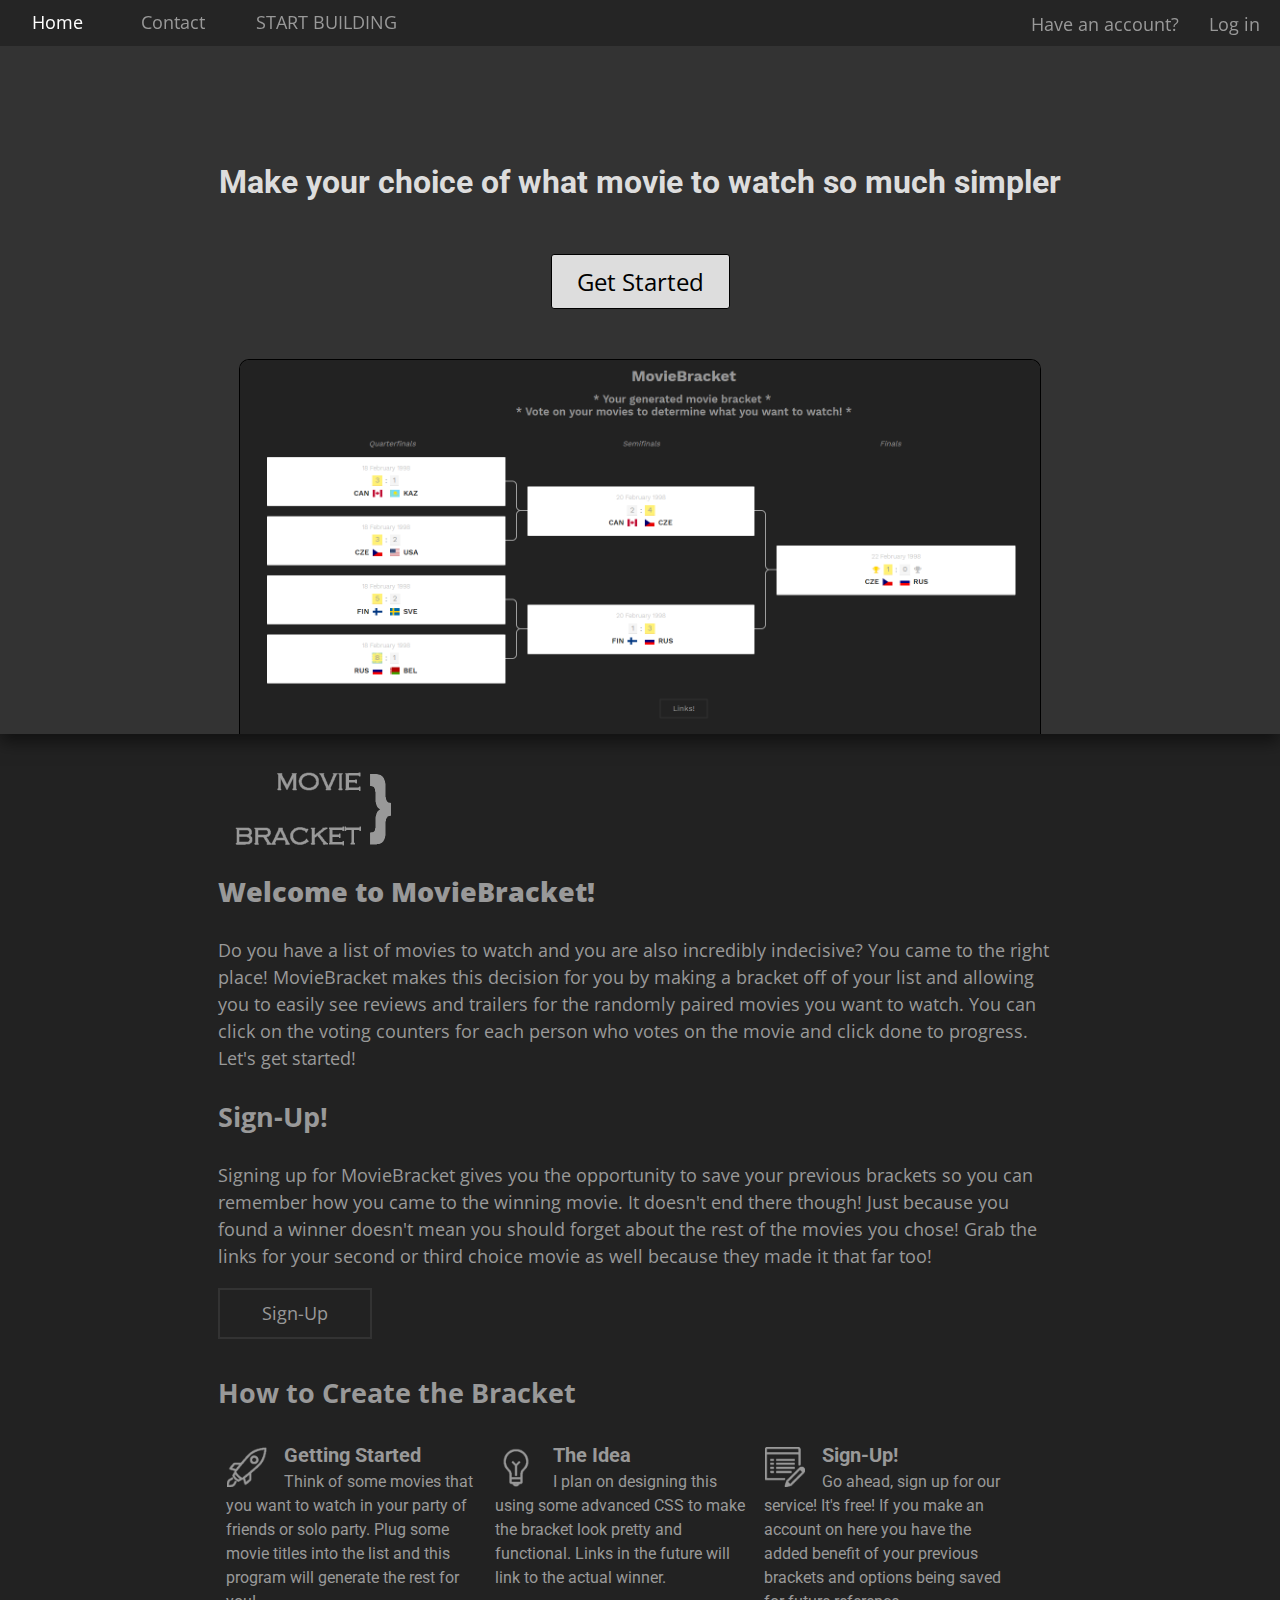
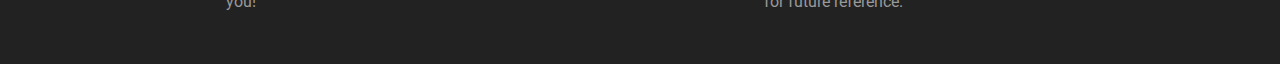
<file: index.html>
<!DOCTYPE HTML>
<html>
<head>
    <title>MovieBracket</title>
    <meta name="viewport" content="initial-scale=1">
    <link rel="stylesheet" type="text/css" href="css/styles.css">
    <link href="https://fonts.googleapis.com/css?family=Open+Sans:300" rel="stylesheet">
    <link href="https://fonts.googleapis.com/css?family=Roboto:100" rel="stylesheet">
    <script>
        function showMenuDesktop() {
            var desktop = document.getElementById("dropClick");
            if (!desktop.style.display || desktop.style.display == "none") {
                desktop.style.display = "block";
            } else {
                desktop.style.display = "none";
            }
        }

        function showMenuMobile() {
            var mobile = document.getElementById("dropTouch");
            if (!mobile.style.display || mobile.style.display == "none") {
                mobile.style.display = "block";
            } else {
                mobile.style.display = "none";
            }
        }
        /*window.onclick = function(event) {
            if (!(event.target.matches(".dropButton") || event.target.matches(".dropContent"))) {
                var drop = document.getElementsByClassName("dropContent");
                var i;
                for (i = 0; i < drop.length; i++) {
                    var open = drop[i];
                    if (open.classList.contains("show")) open.classList.remove("show");
                }
            }
        }*/
    </script>
</head>

<body>

    <!--<h1>Test</h1>!-->

    <div class="topnav" id="myTopnav">
        <a href="index.html" class="active">Home</a>
        <a href="mailto:kstys97@gmail.com">Contact</a>
        <a href="list.html">START BUILDING</a>
        <div class="dropdown">
            <p id="accText">Have an account?</p>
            <button onclick="showMenuDesktop();" class="dropButton">Log in</button>
            <div class="dropContent" id="dropClick">
                <form>
                    <br>
                    <input type="text" name="email" placeholder="E-Mail"><br><br>
                    <input type="password" name="password" placeholder="Password"><br><br><br> Stay signed in?
                    <input type="checkbox" name="remember" style="margin: 5px 50px 0px 0px"><br>
                    <input type="submit" value="Submit" style="position: absolute; margin: 10px 0px 0px 50px;"><br><br><br>
                    <hr>
                    <p style="text-align: center">Don't have a login?</p>
                    <a href="login.html" id="loginLink">Sign-Up</a>
                </form>
            </div>
        </div>
        <div class="smallBar">
            <button onclick="showMenuMobile()">
                <div class="dash"></div>
                <div class="dash"></div>
                <div class="dash"></div>
            </button>
            <div id="dropTouch" class="menuContent">
                <a href="index.html" class="active">Home</a>
                <a href="mailto:kstys97@gmail.com">Contact</a>
                <a href="list.html">START BUILDING</a>
            </div>
        </div>
    </div>
    <header>
        <h1>Make your choice of what movie to watch so much simpler</h1>
        <a href="list.html" id="hButton">Get Started</a>
        <img src="img/Example.png" height="400" width="800" id="hImg" alt="Example">
    </header>
    <div class="content" style="padding: 0;">
        <div id="contain">
            <img id="logo" src="img/logo.png" height="100" width="200"><br><br><br>
        </div>
        <h2> <b>Welcome to MovieBracket!</b></h2>
        <p>Do you have a list of movies to watch and you are also incredibly indecisive? You came to the right place! MovieBracket makes this decision for you by making a bracket off of your list and allowing you to easily see reviews and trailers for the randomly paired movies you want to watch. You can click on the voting counters for each person who votes on the movie and click done to progress. Let's get started!</p>
        <h2>Sign-Up!</h2>
        <p>Signing up for MovieBracket gives you the opportunity to save your previous brackets so you can remember how you came to the winning movie. It doesn't end there though! Just because you found a winner doesn't mean you should forget about the rest of the movies you chose! Grab the links for your second or third choice movie as well because they made it that far too!</p>
        <a href="login.html" class="link">Sign-Up</a>
        <div id="blocks">
            <br>
            <h2>How to Create the Bracket</h2>
            <p class="block"><img src="img/Transport-Rocket-icon.png" height="40px" width="40px"><b style="font-size: 20px">Getting Started</b><br>Think of some movies that you want to watch in your party of friends or solo party. Plug some movie titles into the list and this program will generate the rest for you!</p>
            <p class="block"><img src="img/Very-Basic-Idea-icon.png" height="40px" width="40px"><b style="font-size: 20px">The Idea</b><br>I plan on designing this using some advanced CSS to make the bracket look pretty and functional. Links in the future will link to the actual winner.</p>
            <p class="block"><img src="img/Programming-Edit-Property-icon.png" height="40px" width="40px"><b style="font-size: 20px">Sign-Up!</b><br>Go ahead, sign up for our service! It's free! If you make an account on here you have the added benefit of your previous brackets and options being saved for future reference.</p>
        </div>
    </div>
</body>
</html>
</file>
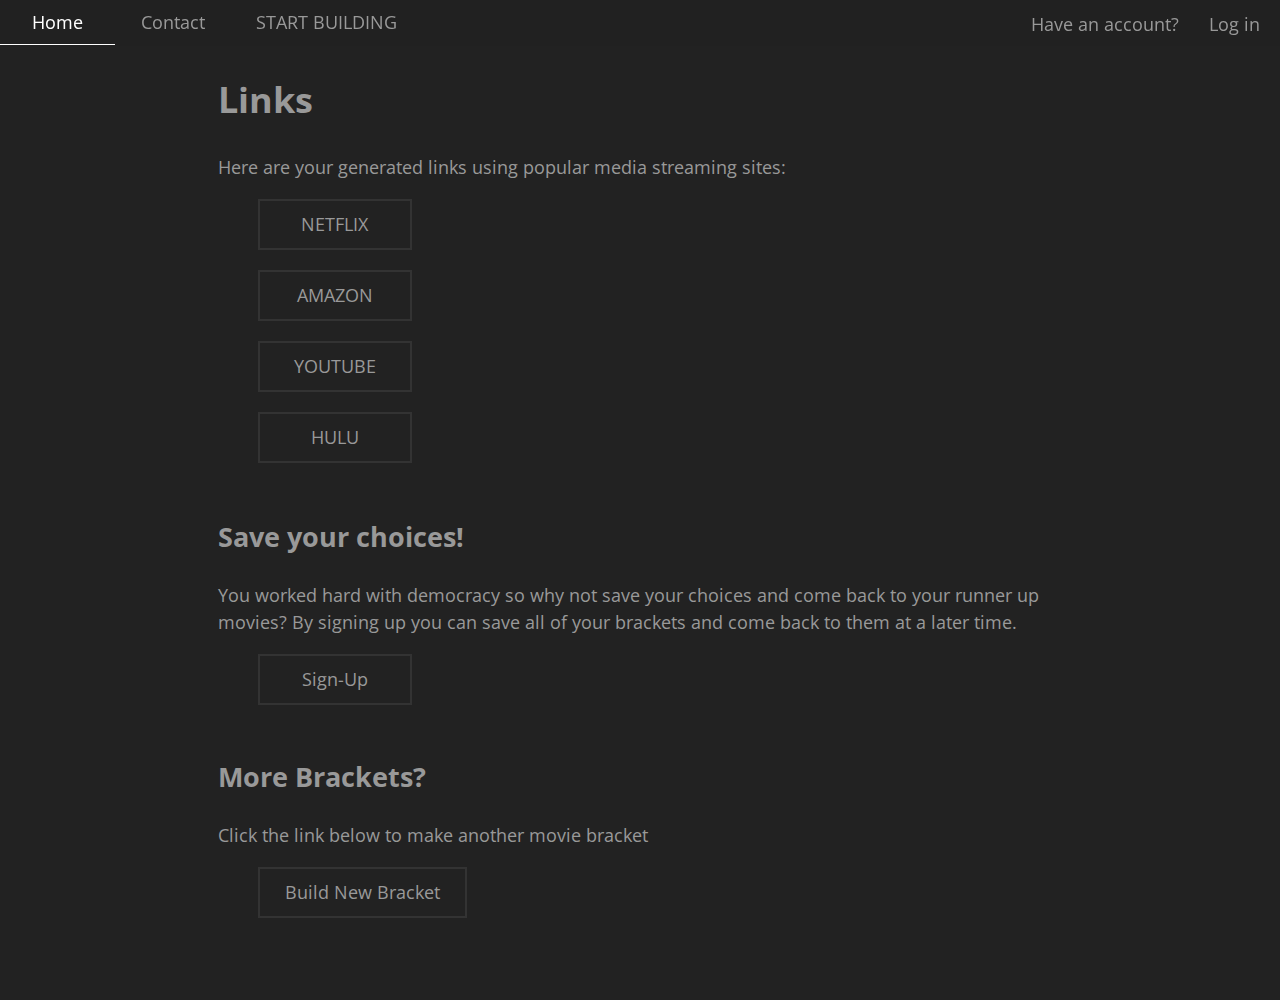
<file: links.html>
<!DOCTYPE HTML>
<html>
<head>
    <title>Links</title>
    <meta name="viewport" content="initial-scale=1">
    <link rel="stylesheet" type="text/css" href="css/styles.css">
    <link href="https://fonts.googleapis.com/css?family=Open+Sans:300" rel="stylesheet">
    <link href="https://fonts.googleapis.com/css?family=Roboto:100" rel="stylesheet">
    <script>
        function showMenuDesktop() {
            var desktop = document.getElementById("dropClick");
            if (!desktop.style.display || desktop.style.display == "none") {
                desktop.style.display = "block";
            } else {
                desktop.style.display = "none";
            }
        }

        function showMenuMobile() {
            var mobile = document.getElementById("dropTouch");
            if (!mobile.style.display || mobile.style.display == "none") {
                mobile.style.display = "block";
            } else {
                mobile.style.display = "none";
            }
        }
    </script>
</head>

<body>
    <div class="topnav" id="myTopnav">
        <a href="index.html">Home</a>
        <a href="mailto:kstys97@gmail.com">Contact</a>
        <a href="list.html">START BUILDING</a>
        <div class="dropdown">
            <p id="accText">Have an account?</p>
            <button onclick="showMenuDesktop();" class="dropButton">Log in</button>
            <div class="dropContent" id="dropClick">
                <form>
                    <br>
                    <input type="text" name="email" placeholder="E-Mail"><br><br>
                    <input type="password" name="password" placeholder="Password"><br><br><br> Stay signed in?
                    <input type="checkbox" name="remember" style="margin: 5px 50px 0px 0px"><br>
                    <input type="submit" value="Submit" style="position: absolute; margin: 10px 0px 0px 50px;"><br><br><br>
                    <hr>
                    <p style="text-align: center">Don't have a login?</p>
                    <a href="login.html" id="loginLink">Sign-Up</a>
                </form>
            </div>
        </div>
        <div class="smallBar">
            <button onclick="showMenuMobile()">
                <div class="dash"></div>
                <div class="dash"></div>
                <div class="dash"></div>
            </button>
            <div id="dropTouch" class="menuContent">
                <a href="index.html">Home</a>
                <a href="mailto:kstys97@gmail.com">Contact</a>
                <a href="list.html">Build New List</a>
            </div>
        </div>
    </div>
    <div class="content">
        <h1>Links</h1>
        <p>Here are your generated links using popular media streaming sites:</p>
        <ul>
            <li><a href="http://netflix.com" class="link" id="netflix">NETFLIX</a></li>
            <li><a href="http://amazon.com" class="link" id="amazon">AMAZON</a></li>
            <li><a href="http://youtube.com" class="link" id="youtube">YOUTUBE</a></li>
            <li><a href="http://hulu.com" class="link" id="hulu">HULU</a></li>
        </ul>
        <br>
        <h2>Save your choices!</h2>
        <p>You worked hard with democracy so why not save your choices and come back to your runner up movies? By signing up you can save all of your brackets and come back to them at a later time.</p>
        <ul>
            <a href="login.html" class="link">Sign-Up</a>
        </ul>
        <br>
        <h2>More Brackets?</h2>
        <p>Click the link below to make another movie bracket</p>
        <ul>
            <a href="list.html" class="link">Build New Bracket</a>
        </ul>
    </div>
</body>
</html>
</file>
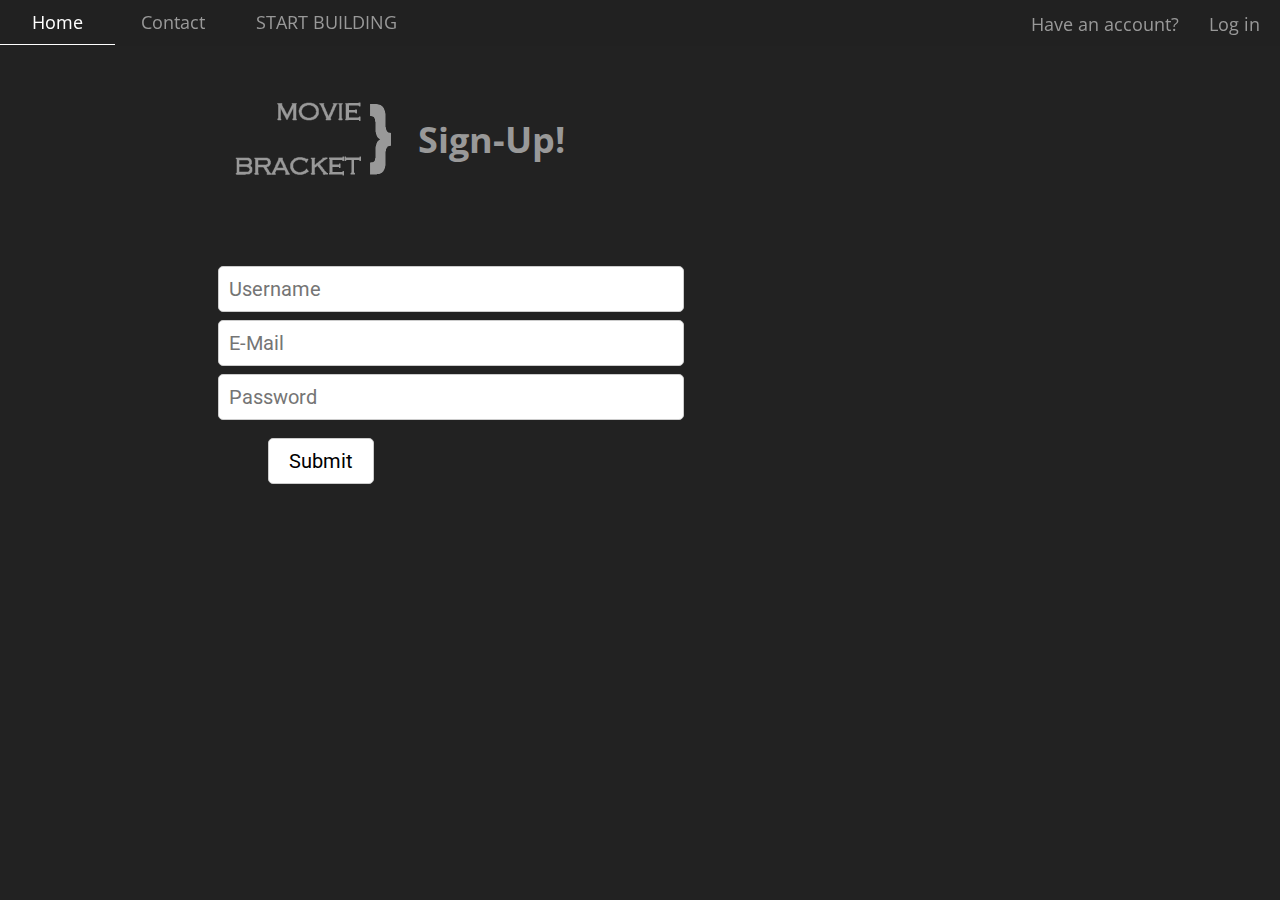
<file: login.html>
<!DOCTYPE HTML>
<html>
<head>
    <title>Sign-Up</title>
    <meta name="viewport" content="initial-scale=1">
    <link href="https://fonts.googleapis.com/css?family=Open+Sans:300" rel="stylesheet">
    <link href="https://fonts.googleapis.com/css?family=Roboto:100" rel="stylesheet">
    <link rel="stylesheet" type="text/css" href="css/styles.css">
    <script>
        function showMenuDesktop() {
            var desktop = document.getElementById("dropClick");
            if (!desktop.style.display || desktop.style.display == "none") {
                desktop.style.display = "block";
            } else {
                desktop.style.display = "none";
            }
        }

        function showMenuMobile() {
            var mobile = document.getElementById("dropTouch");
            if (!mobile.style.display || mobile.style.display == "none") {
                mobile.style.display = "block";
            } else {
                mobile.style.display = "none";
            }
        }
    </script>
</head>

<body>
    <div class="topnav" id="myTopnav">
        <a href="index.html">Home</a>
        <a href="mailto:kstys97@gmail.com">Contact</a>
        <a href="list.html">START BUILDING</a>
        <div class="dropdown">
            <p id="accText">Have an account?</p>
            <button onclick="showMenuDesktop();" class="dropButton">Log in</button>
            <div class="dropContent" id="dropClick">
                <form action="https://formspree.io/kstys97@email.com" method="POST">
                    <br>
                    <input type="text" name="email" placeholder="E-Mail"><br><br>
                    <input type="password" name="password" placeholder="Password"><br><br><br> Stay signed in?
                    <input type="checkbox" name="remember" style="margin: 5px 50px 0px 0px"><br>
                    <input type="submit" value="Submit" style="position: absolute; margin: 10px 0px 0px 50px;"><br><br><br>
                    <hr>
                    <p style="text-align: center">Don't have a login?</p>
                    <a href="login.html" id="loginLink">Sign-Up</a>
                </form>
            </div>
        </div>
        <div class="smallBar">
            <button onclick="showMenuMobile()">
                <div class="dash"></div>
                <div class="dash"></div>
                <div class="dash"></div>
            </button>
            <div id="dropTouch" class="menuContent">
                <a href="index.html" class="active">Home</a>
                <a href="mailto:kstys97@gmail.com">Contact</a>
                <a href="list.html">START BUILDING</a>
            </div>
        </div>
    </div>
    <div class="content">
        <div id="contain">
            <img id="logo" src="img/logo.png" height="100" width="200">
            <h1>Sign-Up!</h1>
        </div>
        <form action="https://formspree.io/kstys97@email.com" method="POST">
            <input class="inputStyle" type="text" name="userName" placeholder="Username"><br><br>
            <input class="inputStyle" type="email" name="_replyto" placeholder="E-Mail"><br><br>
            <input class="inputStyle" type="password" name="password" placeholder="Password"><br><br>
            <input class="submit" type="submit" value="Submit" style="position: absolute; margin: 10px 0px 0px 50px;">
        </form>
    </div>
</body>
</html>
</file>
<file: css/styles.css>
body {
    font-family: 'Open Sans', sans-serif;
    margin: auto;
    color: #999;
    background-color: #222;
}

.content {
    padding: 5% 0.5%;
    margin: 0px auto;
    max-width: 66%;
    line-height: 1.5;
    font-size: 18px;
}

#logo {
    padding-top: 22px;
    float: left;
}

#contain {
    min-width: 465px;
    margin-bottom: 50px;
}

#contain h1 {
    padding-top: 40px;
    padding-bottom: 40px;
}

header {
    text-align: center;
    font-family: 'Roboto', sans-serif;
    padding-top: 150px;
    background-color: #333;
    color: #ddd;
    box-shadow: 0px 8px 16px 0px rgba(0, 0, 0, 0.5);
}

#hButton {
    font-family: 'Open Sans', sans-serif;
    display: inline-block;
    text-decoration: none;
    font-size: 24px;
    padding-top: 10px;
    padding-bottom: 10px;
    padding-left: 25px;
    padding-right: 25px;
    background-color: #ddd;
    color: black;
    margin-top: 40px;
    border: 1px solid;
    border-radius: 3px;
}

#hButton:hover {
    background-color: #fff;
}

#hImg {
    max-width: 100%;
    height: auto;
    display: block;
    margin-top: 50px;
    margin-left: auto;
    margin-right: auto;
    border: 1px solid;
    border-bottom: none;
    border-color: black;
    border-top-left-radius: 10px;
    border-top-right-radius: 10px;
}


/* ------------==== Start of Navigation Bar ====------------ */

.topnav {
    position: fixed;
    background-color: rgba(34, 34, 34, 0.8);
    z-index: 100;
    min-width: 765px;
    width: 100%;
}

.topnav a {
    font-size: 18px;
    padding: 10px 2%;
    float: left;
    display: block;
    text-align: center;
    text-decoration: none;
    min-width: 5%;
}

.topnav a:link,
a:visited {
    color: #999;
}

.topnav a:hover,
.dropButton:hover {
    border-bottom: 1px solid white;
    color: white;
    transition: color 0.2s ease-in, border 0.2s ease;
}

.topnav a.active {
    color: white;
}

.topnav #accText {
    color: #999;
    font-size: 18px;
    margin: 12px 10px 0px 0px;
    float: left;
}

.spacing {
    pointer-events: none;
    cursor: default;
}

.active {
    color: white;
    pointer-events: none;
    cursor: default;
}

.smallBar {
    display: none;
}


/* ---= Dropdown Log-in Menu =--- */

.dropdown {
    display: block;
    position: relative;
    float: right;
}

.dropButton {
    font-size: 18px;
    font-family: inherit;
    background: none;
    padding: 12px 20px 10px 20px;
    color: #999;
    text-align: center;
    border: none;
    cursor: pointer;
}

.dropContent {
    display: none;
    position: absolute;
    background-color: #333;
    box-shadow: 0px 8px 16px 0px rgba(0, 0, 0, 0.5);
    min-width: 160px;
    padding: 0px 20px 10px 20px;
    margin: 10px 0px 0px 0px;
    z-index: 1;
}

.dropContent input {
    float: right;
    font-family: 'Roboto', sans-serif;
    font-size: 15px;
    padding: 10px 15px 10px 10px;
    margin: 10px 10px 10px 10px;
    border: 1px solid #ccc;
    border-radius: 5px;
    margin: 0px;
}

.dropContent input:focus {
    border-width: 2px;
    border-color: cornflowerblue;
    transition: border 0.1s ease-out;
}

.show {
    display: block;
}

@media screen and (max-width: 768px) {
    .content {
        max-width: 80%;
    }
    #contain {
        min-width: 260px;
    }
    .topnav {
        z-index: 100;
        position: fixed;
        width: 100%;
        min-width: inherit;
    }
    .topnav a {
        display: none;
    }
    .topnav #loginLink {
        display: block;
        margin: 10px 0px 0px 45px;
        padding: 10px;
    }
    .smallBar {
        display: block;
        position: fixed;
        width: 10%;
    }
    .dash {
        width: 35px;
        height: 5px;
        background-color: #999;
        margin: 6px 0;
    }
    .smallBar button {
        border: none;
        cursor: pointer;
        background: none;
        margin-top: 5px;
    }
    .dropMenu {
        position: relative;
        display: inline-block;
    }
    .menuContent {
        display: none;
        position: absolute;
        background-color: #333;
        box-shadow: 0px 8px 16px 0px rgba(0, 0, 0, 0.5);
        margin: 10px 0px 0px 0px;
        z-index: 100;
        width: 220px;
    }
    .menuContent a {
        display: block;
        margin: 0% 10% 0% 0%;
        padding: 20px 30px 20px 30px;
    }
    .menuContent a:hover {
        border: none;
    }
    #contain h1 {
        line-height: normal;
        padding-top: 50px;
    }
    header {
        max-width: 99.5%;
    }
}


/* ------------==== End of Navigation Bar ====------------ */

.link {
    color: #999;
    border-bottom: 2px solid #333;
    border-top: 2px solid #333;
    border-left: 2px solid #333;
    border-right: 2px solid #333;
    display: inline-block;
    padding: 10px 25px;
    text-decoration: none;
    text-align: center;
    min-width: 100px;
}

.link:hover {
    color: white;
    border-bottom: 2px solid #555;
    border-top: 2px solid #555;
    border-left: 2px solid #555;
    border-right: 2px solid #555;
    background-color: rgba(100, 100, 100, 0.2);
    transition: color 0.1s ease-in, border 0.1s ease-out, background 0.1s ease-in;
}

.inputStyle {
    float: left;
    font-family: 'Roboto', sans-serif;
    font-size: 20px;
    padding: 10px 200px 10px 10px;
    border: 1px solid #ccc;
    border-radius: 5px;
}

.inputStyle:focus {
    border-width: 2px;
    border-color: cornflowerblue;
}

#movieList {
    float: right;
    width: 40%;
    margin-top: 150px;
    padding-left: 1%;
}

.search {
    font-size: 18px;
    display: block;
    margin-bottom: 20px;
    padding-right: 10px;
    min-width: 300px;
}

@media screen and (max-width: 1200px) {
    #movieList {
        margin-top: 20%;
    }
}

#textBlock h2 {
    line-height: normal;
    color: red;
}

#textBlock {
    float: left;
    width: 50%;
}

#loginLink {
    background-color: #ddd;
    color: black;
    margin-left: 35px;
    border: 1px solid;
    border-radius: 7px;
}

#blocks {
    float: left;
    position: static;
    padding-bottom: 50px;
}

.block {
    font-family: 'Roboto', sans-serif;
    font-size: 16px;
    float: left;
    margin: 20px 8px 0px 8px;
    display: inline-block;
    width: 30%;
}

.block img {
    float: left;
    margin-right: 18px;
    position: relative;
    top: 7px;
    left: 1px;
}

@media screen and (max-width: 768px) {
    .block {
        width: 90%;
    }
    #movieList {
        width: 90%;
        float: left;
    }
}

.submit {
    background-color: white;
    color: black;
    float: left;
    font-family: 'Roboto', sans-serif;
    font-size: 20px;
    padding: 10px 20px 10px 20px;
    border: 1px solid #ccc;
    border-radius: 5px;
}

#netflix:hover {
    background-color: rgba(185, 9, 11, 0.7);
    transition: background 0.1s ease-in;
}

#amazon:hover {
    background-color: rgba(255, 153, 0, 0.7);
    transition: background 0.1s ease-in;
}

#youtube:hover {
    background-color: rgba(255, 0, 0, 0.7);
    transition: background 0.1s ease-in;
}

#hulu:hover {
    background-color: rgba(153, 204, 51, 0.7);
    transition: background 0.1s ease-in;
}

li {
    display: block;
    margin-bottom: 20px;
}

h1,
h2 {
    margin: 0px;
    line-height: 2;
}

@media screen and (max-width: 500px) {
    h1,
    h2 {
        margin: 0px 0px 30px 0px;
        line-height: normal;
    }
}

a {
    color: inherit;
}
</file>
